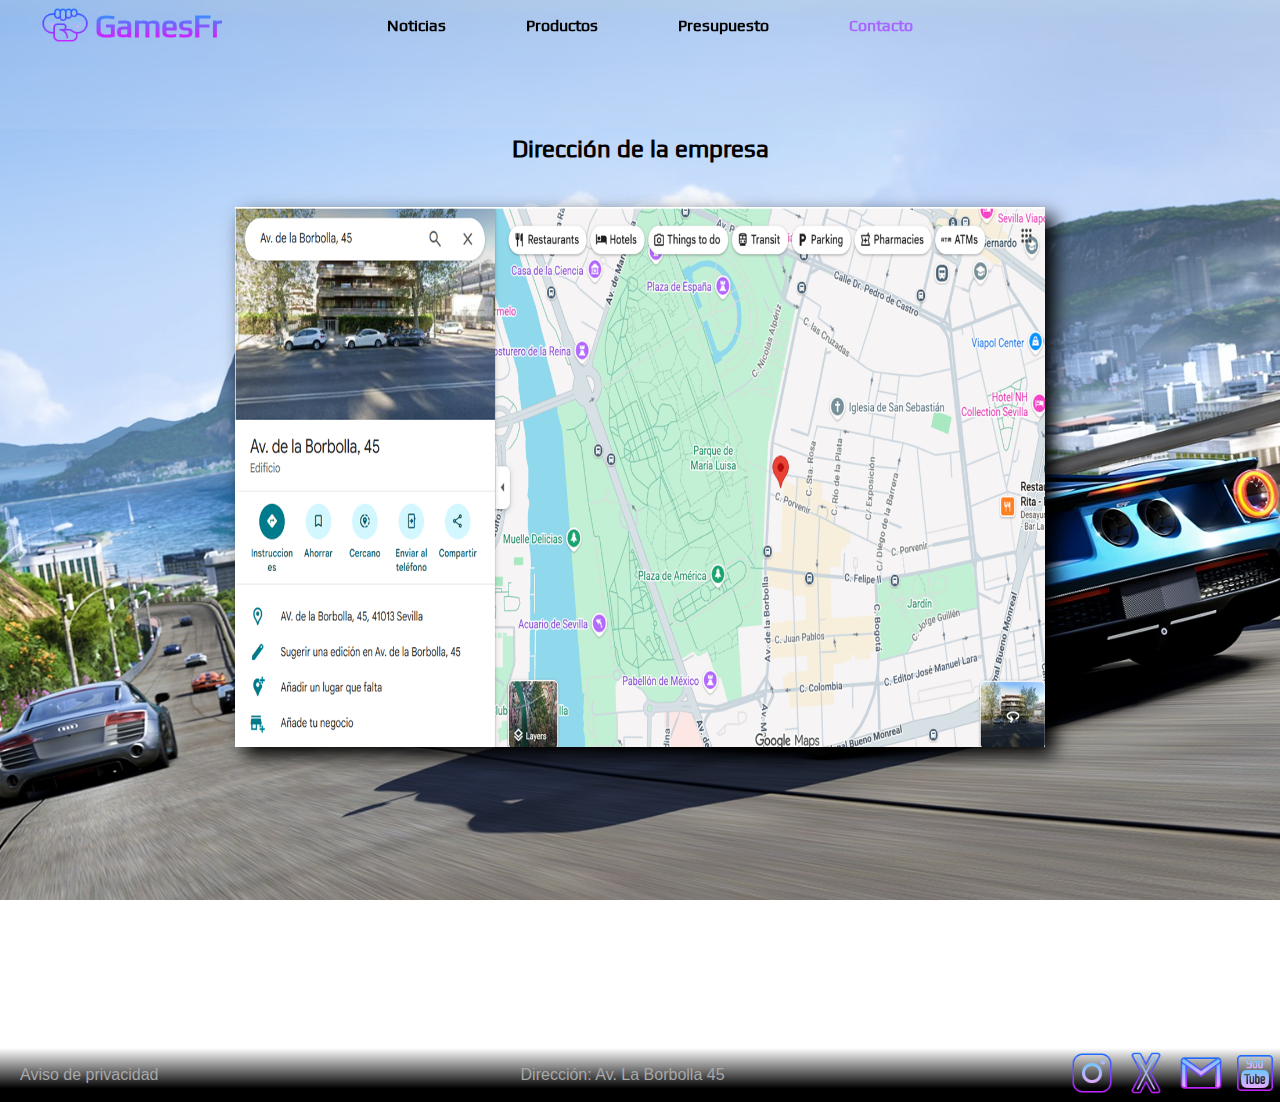
<file: views/contacto.html>
<!DOCTYPE html>
    <!--cambiamos el lenguage a "es" ya que vamos a usar el español-->
<html lang="es">
    <!--Principales meta etiquetas-->
<head>
    <meta charset="UTF-8">
    <meta name="viewport" content="width=device-width, initial-scale=1.0">
    <meta name="description" content="Pagina web sobre videojuegos">
    <meta name="keywords" content="Videojuegos, entretenimiento, PC, playstation, gta6, games, novedades videojuegos, nintendo, xbox, noticias videojuegos">
    <meta name="robots" content="index, follow">
    <title>GamesFr</title>
    <link rel="stylesheet" href="../css/style.css">
</head>
<body>
    <!--cabecera con logo, titulo y barra de navegación-->
    <header>
        <a href="../index.html"><img src="../assets/images/icons8-juego-de-azar-64.png" alt="icono de inicio"  class="img-nav">
        <h1>GamesFr</h1>
        </a>
        <!--logo con check para desglosar el menu cuando se haga la pagia mas pequeña-->
         <input type="checkbox" name="check-menu" id="check-menu" class="check-menu">
        <!--barra de navegación-->
        <nav class="bar-nav">
            <a class="a-nav" href="./noticias.html">Noticias</a>
            <a class="a-nav" href="./productos.html">Productos</a>
            <a class="a-nav" href="./presupuesto.html">Presupuesto</a>
            <a class="a-nav-active" href="#">Contacto</a>
        </nav>
        <!-- imagen de logo para hacer check-->
        <label for="check-menu" class="label-check">
            <img src="../assets/images/icons8-desplegable-64.png" alt="icono menu hamburguesa" width="60px" height="60px">
        </label>
    </header>
    <main>
        <!--imagen de mapa con dirección de la empresa-->
        <section class="contacto">
            <h2>Dirección de la empresa</h2>
            <img src="../assets/images/dirección.png" alt="direccción de la empresa">
        </section>
    </main>
    <!--footer de página con direcciones, enlaces y aviso legal-->
    <footer>
        <p>Aviso de privacidad</p>
            <p> Dirección: Av. La Borbolla 45</p>

            <div class="footer2">
                <a href="https://www.instagram.com/"><img src="../assets/images/instagram.png" alt="enlace a instagram"></a>
                <a href="https://x.com/?lang=es"><img src="../assets/images/twitter.png" alt="enlace twitter"></a>
                <a href="https://workspace.google.com/intl/es/gmail/"> <img src="../assets/images/gmail.png" alt="enlace a gmail"></a>
                <a href="https://www.youtube.com/?app=desktop&hl=es"> <img src="../assets/images/youtube.png" alt="enlace a youtube"></a>
            </div>
    </footer>
</body>
</html>
</file>
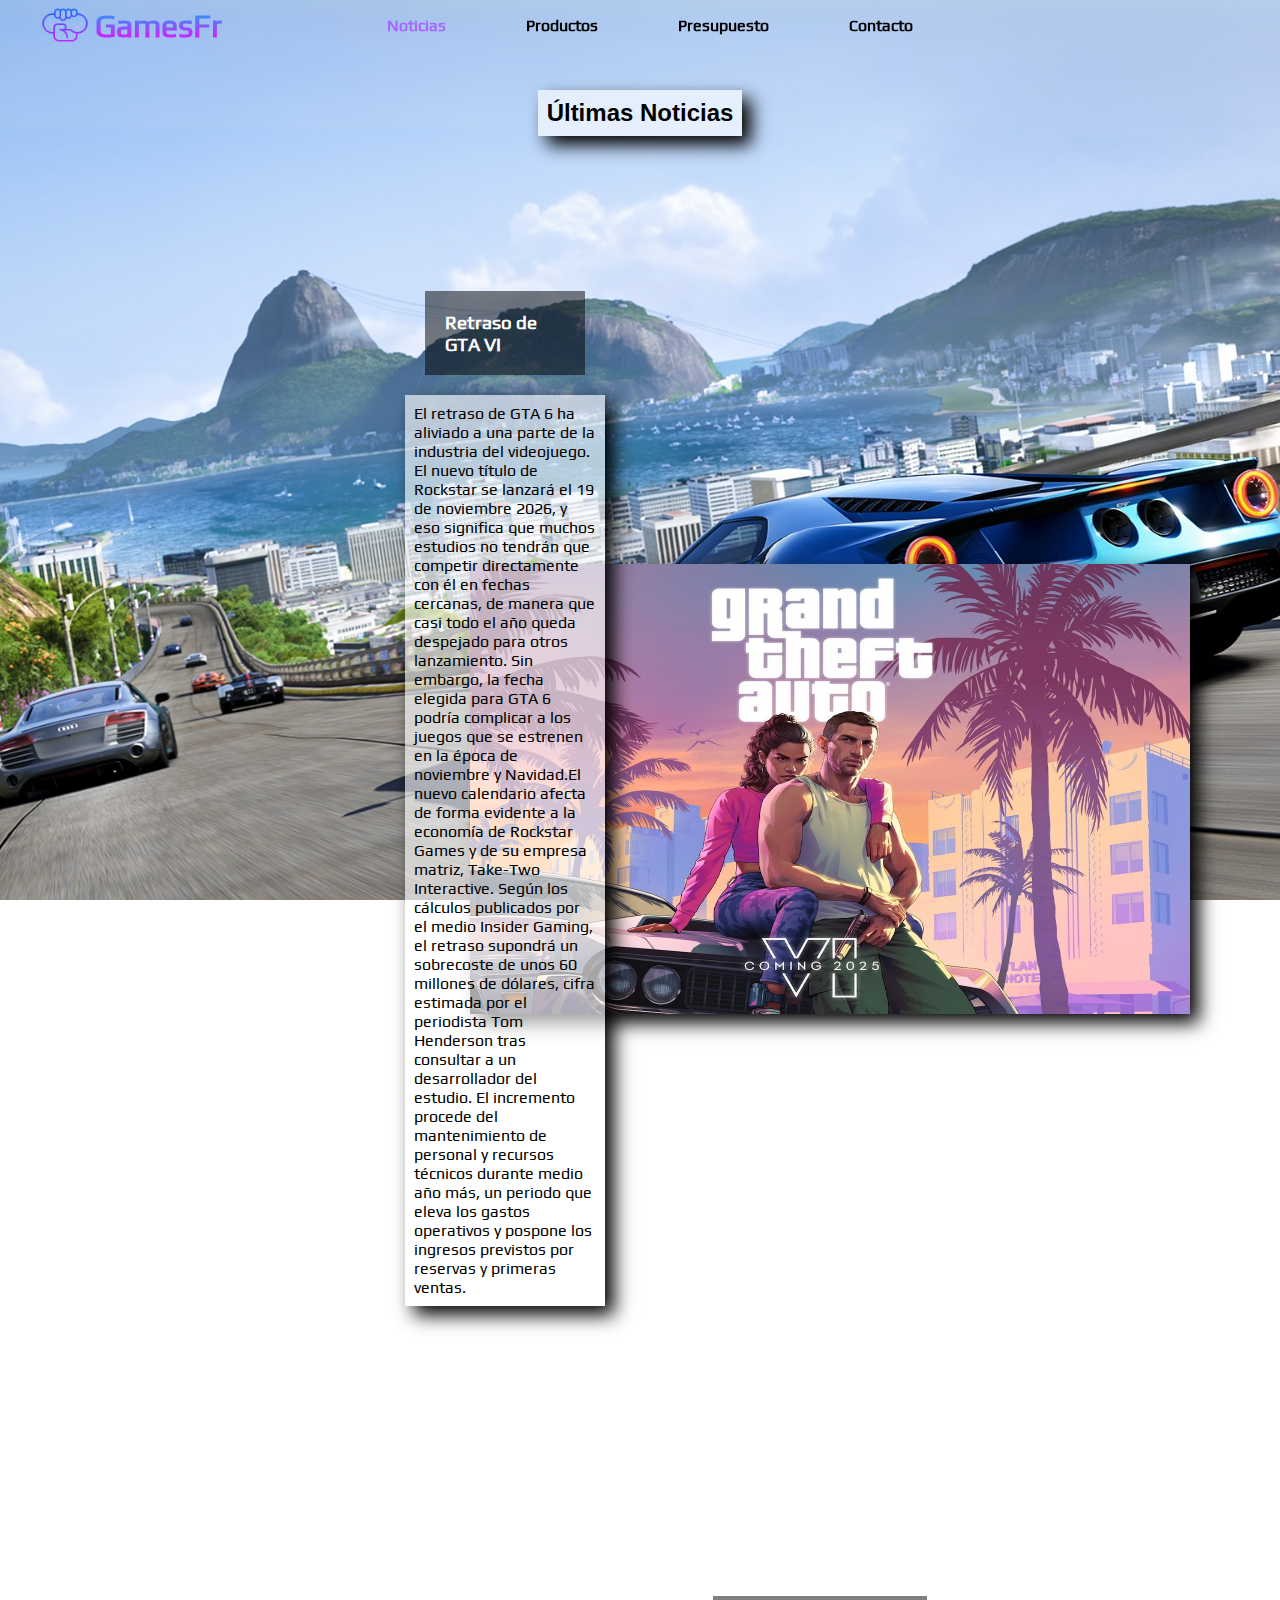
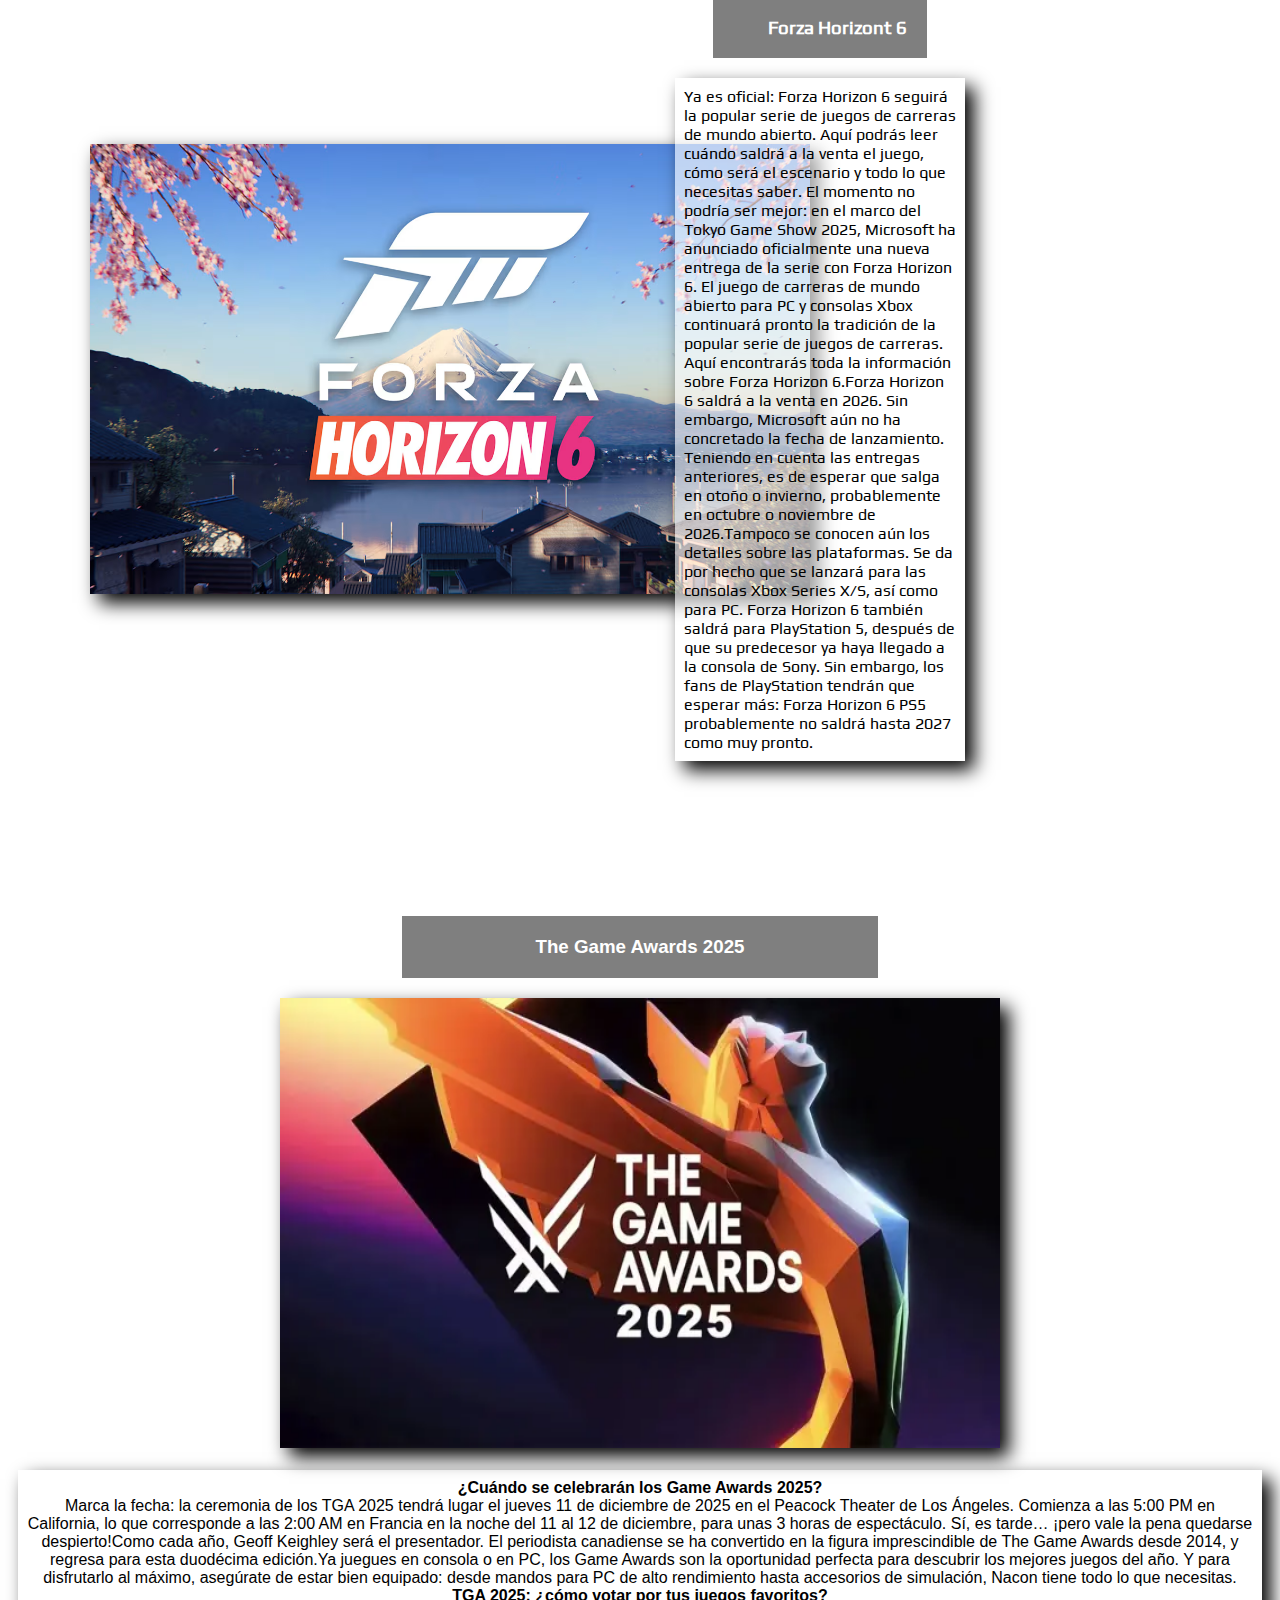
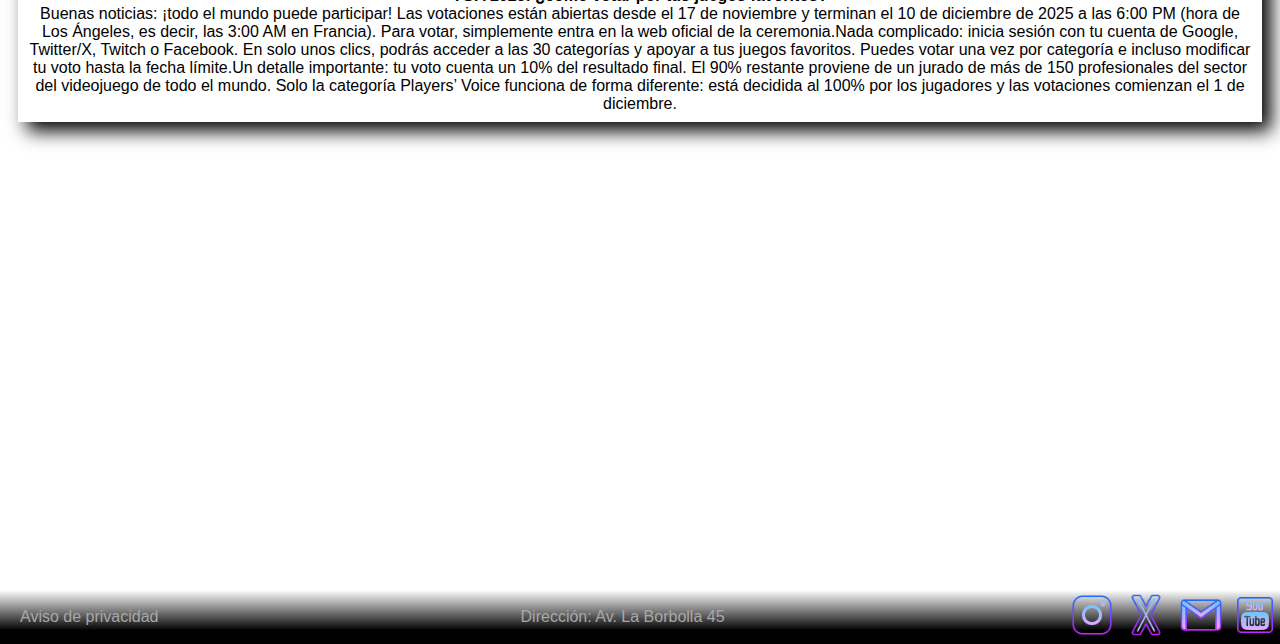
<file: views/noticias.html>
<!DOCTYPE html>
    <!--cambiamos el lenguage a "es" ya que vamos a usar el español-->
<html lang="es">
    <!--Principales meta etiquetas-->
<head>
    <meta charset="UTF-8">
    <meta name="viewport" content="width=device-width, initial-scale=1.0">
    <meta name="description" content="Pagina web sobre videojuegos">
    <meta name="keywords" content="Videojuegos, entretenimiento, PC, playstation, gta6, games, novedades videojuegos, nintendo, xbox, noticias videojuegos">
    <meta name="robots" content="index, follow">
    <title>GamesFr</title>
    <link rel="stylesheet" href="../css/style.css">
</head>
<body>
    <header>
        <a href="../index.html"><img src="../assets/images/icons8-juego-de-azar-64.png" alt="icono de inicio"  class="img-nav">
        <h1>GamesFr</h1>
        </a>
        <input type="checkbox" name="check-menu" id="check-menu" class="check-menu">
        <nav class="bar-nav">
            <a class="a-nav-active" href="#">Noticias</a>
            <a class="a-nav" href="./productos.html">Productos</a>
            <a class="a-nav" href="./presupuesto.html">Presupuesto</a>
            <a class="a-nav" href="./contacto.html">Contacto</a>
        </nav>
        <label for="check-menu" class="label-check">
            <img src="../assets/images/icons8-desplegable-64.png" alt="icono menu hamburguesa">
        </label>
    </header>
    <main>
        <section class="noticias">
            <h2>Últimas Noticias</h2>
            <div class="gta6">
                <div class="text-gta">
                    <div class="titulo-gta">
                        <h3>Retraso de GTA VI</h3>
                    </div>
                    
                    <p>El retraso de GTA 6 ha aliviado a una parte de la industria del videojuego. El nuevo título de Rockstar se lanzará el 19 de noviembre 2026, y eso significa que muchos estudios no tendrán que competir directamente con él en fechas cercanas, de manera que casi todo el año queda despejado para otros lanzamiento. Sin embargo, la fecha elegida para GTA 6 podría complicar a los juegos que se estrenen en la época de noviembre y Navidad.El nuevo calendario afecta de forma evidente a la economía de Rockstar Games y de su empresa matriz, Take-Two Interactive. Según los cálculos publicados por el medio Insider Gaming, el retraso supondrá un sobrecoste de unos 60 millones de dólares, cifra estimada por el periodista Tom Henderson tras consultar a un desarrollador del estudio. El incremento procede del mantenimiento de personal y recursos técnicos durante medio año más, un periodo que eleva los gastos operativos y pospone los ingresos previstos por reservas y primeras ventas. </p>
                </div>

                <img src="../assets/images/gta6.jpg" alt="noticias gta6">
            </div>
            
            <div class="forza">
                <img src="../assets/images/forza6.avif" alt="noticias forza horizont 6">

                <div class="text-forza">
                    <div class="titulo-forza">
                        <h3>Forza Horizont 6</h3>
                    </div>
                    
                    <p>Ya es oficial: Forza Horizon 6 seguirá la popular serie de juegos de carreras de mundo abierto. Aquí podrás leer cuándo saldrá a la venta el juego, cómo será el escenario y todo lo que necesitas saber. El momento no podría ser mejor: en el marco del Tokyo Game Show 2025, Microsoft ha anunciado oficialmente una nueva entrega de la serie con Forza Horizon 6. El juego de carreras de mundo abierto para PC y consolas Xbox continuará pronto la tradición de la popular serie de juegos de carreras. Aquí encontrarás toda la información sobre Forza Horizon 6.Forza Horizon 6 saldrá a la venta en 2026. Sin embargo, Microsoft aún no ha concretado la fecha de lanzamiento. Teniendo en cuenta las entregas anteriores, es de esperar que salga en otoño o invierno, probablemente en octubre o noviembre de 2026.Tampoco se conocen aún los detalles sobre las plataformas. Se da por hecho que se lanzará para las consolas Xbox Series X/S, así como para PC. Forza Horizon 6 también saldrá para PlayStation 5, después de que su predecesor ya haya llegado a la consola de Sony. Sin embargo, los fans de PlayStation tendrán que esperar más: Forza Horizon 6 PS5 probablemente no saldrá hasta 2027 como muy pronto.</p>
                </div>

                
            </div>
            <div class="awards">
                <div class="titulo-award">
                    <h3>The Game Awards 2025</h3>
                </div>
                
                <img src="../assets/images/GameAwards.webp" alt="Imagen sobre game awards">
                <div class="text-awards">
                    <h4>¿Cuándo se celebrarán los Game Awards 2025?</h4>
                    <p>Marca la fecha: la ceremonia de los TGA 2025 tendrá lugar el jueves 11 de diciembre de 2025 en el Peacock Theater de Los Ángeles. Comienza a las 5:00 PM en California, lo que corresponde a las 2:00 AM en Francia en la noche del 11 al 12 de diciembre, para unas 3 horas de espectáculo. Sí, es tarde… ¡pero vale la pena quedarse despierto!Como cada año, Geoff Keighley será el presentador. El periodista canadiense se ha convertido en la figura imprescindible de The Game Awards desde 2014, y regresa para esta duodécima edición.Ya juegues en consola o en PC, los Game Awards son la oportunidad perfecta para descubrir los mejores juegos del año. Y para disfrutarlo al máximo, asegúrate de estar bien equipado: desde mandos para PC de alto rendimiento hasta accesorios de simulación, Nacon tiene todo lo que necesitas.</p>
                    <h4>TGA 2025: ¿cómo votar por tus juegos favoritos?</h4>
                    <p>Buenas noticias: ¡todo el mundo puede participar! Las votaciones están abiertas desde el 17 de noviembre y terminan el 10 de diciembre de 2025 a las 6:00 PM (hora de Los Ángeles, es decir, las 3:00 AM en Francia). Para votar, simplemente entra en la web oficial de la ceremonia.Nada complicado: inicia sesión con tu cuenta de Google, Twitter/X, Twitch o Facebook. En solo unos clics, podrás acceder a las 30 categorías y apoyar a tus juegos favoritos. Puedes votar una vez por categoría e incluso modificar tu voto hasta la fecha límite.Un detalle importante: tu voto cuenta un 10% del resultado final. El 90% restante proviene de un jurado de más de 150 profesionales del sector del videojuego de todo el mundo. Solo la categoría Players’ Voice funciona de forma diferente: está decidida al 100% por los jugadores y las votaciones comienzan el 1 de diciembre.</p>
                </div>
            </div>
        </section>
    </main>
    <footer>
        <p>Aviso de privacidad</p>
        <p> Dirección: Av. La Borbolla 45</p>

        <div class="footer2">
            <a href="https://www.instagram.com/"><img src="../assets/images/instagram.png" alt="enlace a instagram"></a>
            <a href="https://x.com/?lang=es"><img src="../assets/images/twitter.png" alt="enlace twitter"></a>
            <a href="https://workspace.google.com/intl/es/gmail/"> <img src="../assets/images/gmail.png" alt="enlace a gmail"></a>
            <a href="https://www.youtube.com/?app=desktop&hl=es"> <img src="../assets/images/youtube.png" alt="enlace a youtube"></a>
        </div> 
    </footer>
</body>
</html>
</file>
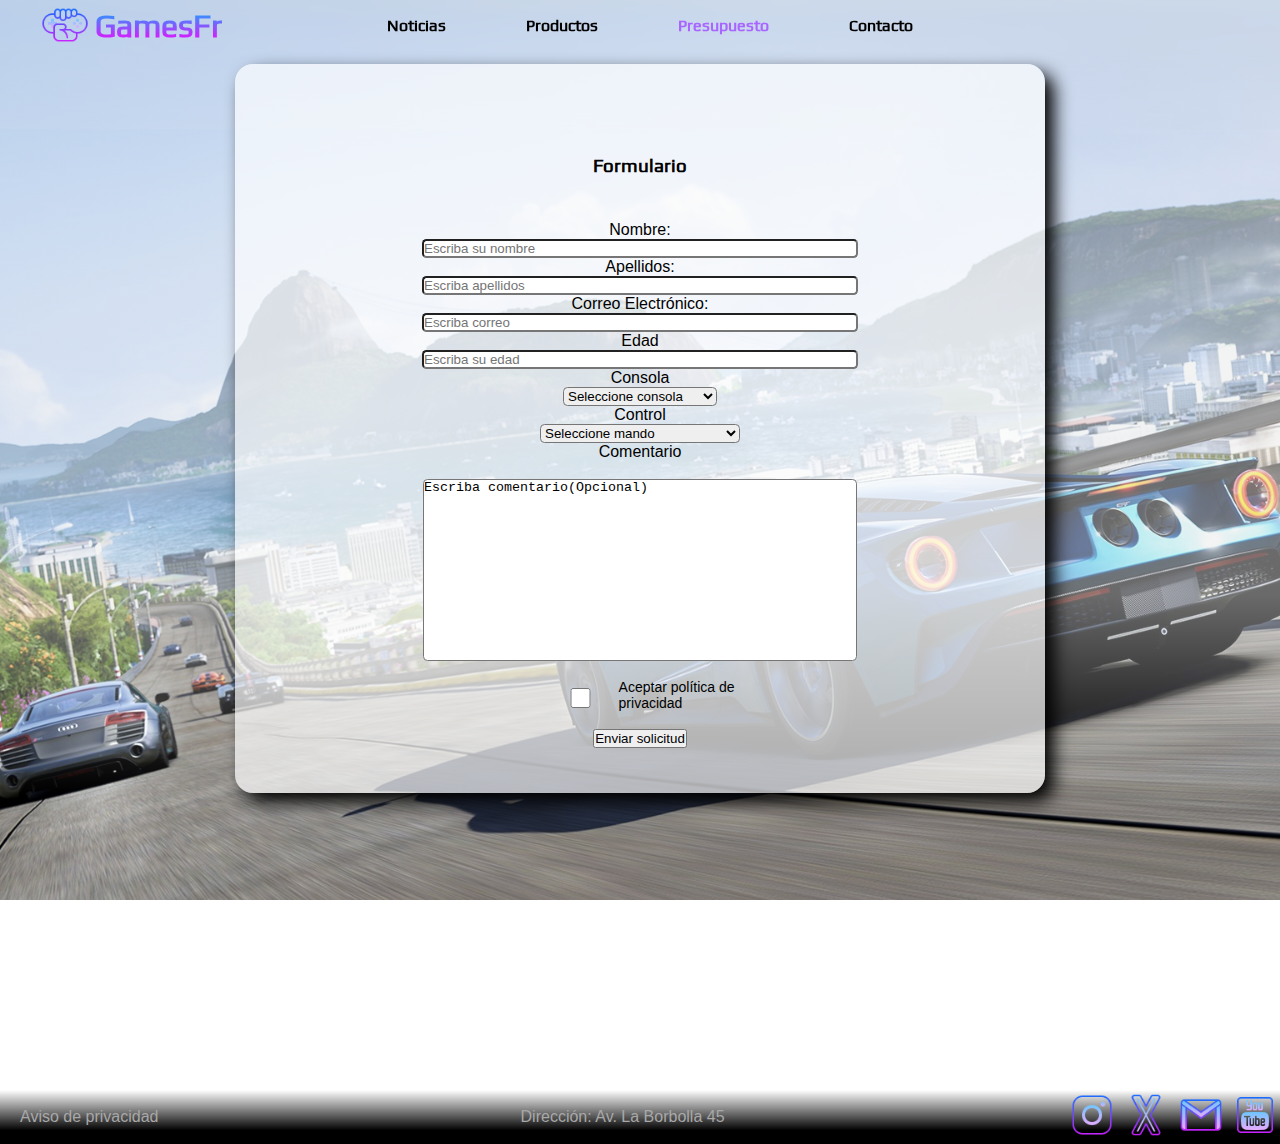
<file: views/presupuesto.html>
<!DOCTYPE html>
    <!--cambiamos el lenguage a "es" ya que vamos a usar el español-->
<html lang="es">
    <!--Principales meta etiquetas-->
<head>
    <meta charset="UTF-8">
    <meta name="viewport" content="width=device-width, initial-scale=1.0">
    <meta name="description" content="Pagina web sobre videojuegos">
    <meta name="keywords" content="Videojuegos, entretenimiento, PC, playstation, gta6, games, novedades videojuegos, nintendo, xbox, noticias videojuegos">
    <meta name="robots" content="index, follow">
    <title>GamesFr</title>
    <link rel="stylesheet" href="../css/style.css">
</head>
<body>
    <!--cabecera con logo, titulo y barra de navegación-->
    <header>
        <a href="../index.html"><img src="../assets/images/icons8-juego-de-azar-64.png" alt="icono de inicio"  class="img-nav">
        <h1>GamesFr</h1>
        </a>
        <!--logo con check para desglosar el menu cuando se haga la pagia mas pequeña-->
          <input type="checkbox" name="check-menu" id="check-menu" class="check-menu">
    <!--barra de navegación-->
        <nav class="bar-nav">
            <a class="a-nav" href="./noticias.html">Noticias</a>
            <a class="a-nav" href="./productos.html">Productos</a>
            <a class="a-nav-active" href="#">Presupuesto</a>
            <a class="a-nav" href="./contacto.html">Contacto</a>
        </nav>
        <!-- imagen de logo para hacer check-->
        <label for="check-menu" class="label-check">
            <img src="../assets/images/icons8-desplegable-64.png" alt="icono menu hamburguesa" width="60px" height="60px">
        </label>
    </header>
    <main>
        <!--sección formulario-->
        <section class="formulario">
            <form class="form-presupuesto" id="formulario" action="/enviar" method="POST" autocomplete="on" enctype="multipart/form-data">
                <h3>Formulario</h3>
                <!--label para nombre-->
                <label for="nombre">Nombre:</label>
                <input type="text" id="nombre" name="nombre" placeholder="Escriba su nombre">
                <!--label para apellido-->
                <label for="apellido">Apellidos:</label>
                <input type="text" id="apellidos" name="apellidos" placeholder="Escriba apellidos">
                <!--label para email-->
                <label for="email">Correo Electrónico:</label>
                <input type="email" id="email" name="email" placeholder="Escriba correo">
                <!--label para edad-->
                <label for="Edad">Edad</label>
                <input type="number" id="edad" name="edad" placeholder="Escriba su edad">
                <!--label con pestañas para elegir consola-->
                <label for="consola">Consola</label>
                <select id="consola" name="consola">
                    <!--grupo para consolas ps5-->
                    <optgroup label="Playstation">
                        <option value="disabled selected">Seleccione consola</option>
                        <option value="ps5 digital">Playstation 5 Digital</option>
                        <option value="ps5 slim">Playstation 5 Slim</option>
                        <option value="ps5 pro">Playstation 5 Pro</option>
                    </optgroup>
                    <optgroup label="Xbox">
                        <option value="xbox digital">Xbox Digital</option>
                        <option value="xbox serie-x">Xbox Serie X</option>
                        <option value="xbox-portable">Rog Xbox Ally</option>
                    </optgroup>
                </select>
                <!--label con pestañas para elegir mando-->
                <label for="control">Control</label>
                <select id="control" name="control">
                    <!--grupo para mandos ps5-->
                    <optgroup label="Playstation">
                        <option value="disabled selected">Seleccione mando</option>
                        <option value="dualsense blanco/negro">Dualsense Blanco/Negro</option>
                        <option value="dualsense gris/negro"> Dualsense Gris/Negro</option>
                        <option value="dualsense verde"> Dualsense Verde</option>
                        <option value="dualsense 30 aniversario">Dualsense 30th Aniversario</option>
                    </optgroup>
                    <!--grupo para mandos xbos-->
                    <optgroup label="Xbox">
                        <option value="control negro">Control Negro</option>
                        <option value="control blanco">Control Blanco</option>
                        <option value="control verde">Control Verde</option>
                        <option value="control azul">Control Azul</option>
                    </optgroup>
                    </select>
                    <!--área para escribir comentario-->
                    <label for="comentario">Comentario</label><br>
                    <textarea name="comentario" id="comentario" cols="=35" rows="10">Escriba comentario(Opcional)</textarea>
                    <!--check de confirmación para poder enviar datos-->
                    <div class="privacidad">
                        <input class="checkbox" type="checkbox" id="privacidad" required>
                        <label class="text-check" for="privacidad" class="privacidad-label">Aceptar política de privacidad</label>
                    </div>
                    <!--boton enviar, solo se podrá usar si se marca el checked-->
                    <button type="submit">Enviar solicitud</button>
            </form>
        </section>
    </main>
    <!--footer de página con direcciones, enlaces y aviso legal-->
    <footer>
        <p>Aviso de privacidad</p>
        <p> Dirección: Av. La Borbolla 45</p>

        <div class="footer2">
            <a href="https://www.instagram.com/"><img src="../assets/images/instagram.png" alt="enlace a instagram"></a>
            <a href="https://x.com/?lang=es"><img src="../assets/images/twitter.png" alt="enlace twitter"></a>
            <a href="https://workspace.google.com/intl/es/gmail/"> <img src="../assets/images/gmail.png" alt="enlace a gmail"></a>
            <a href="https://www.youtube.com/?app=desktop&hl=es"> <img src="../assets/images/youtube.png" alt="enlace a youtube"></a>
        </div>
    </footer>
</body>
</html>
</file>
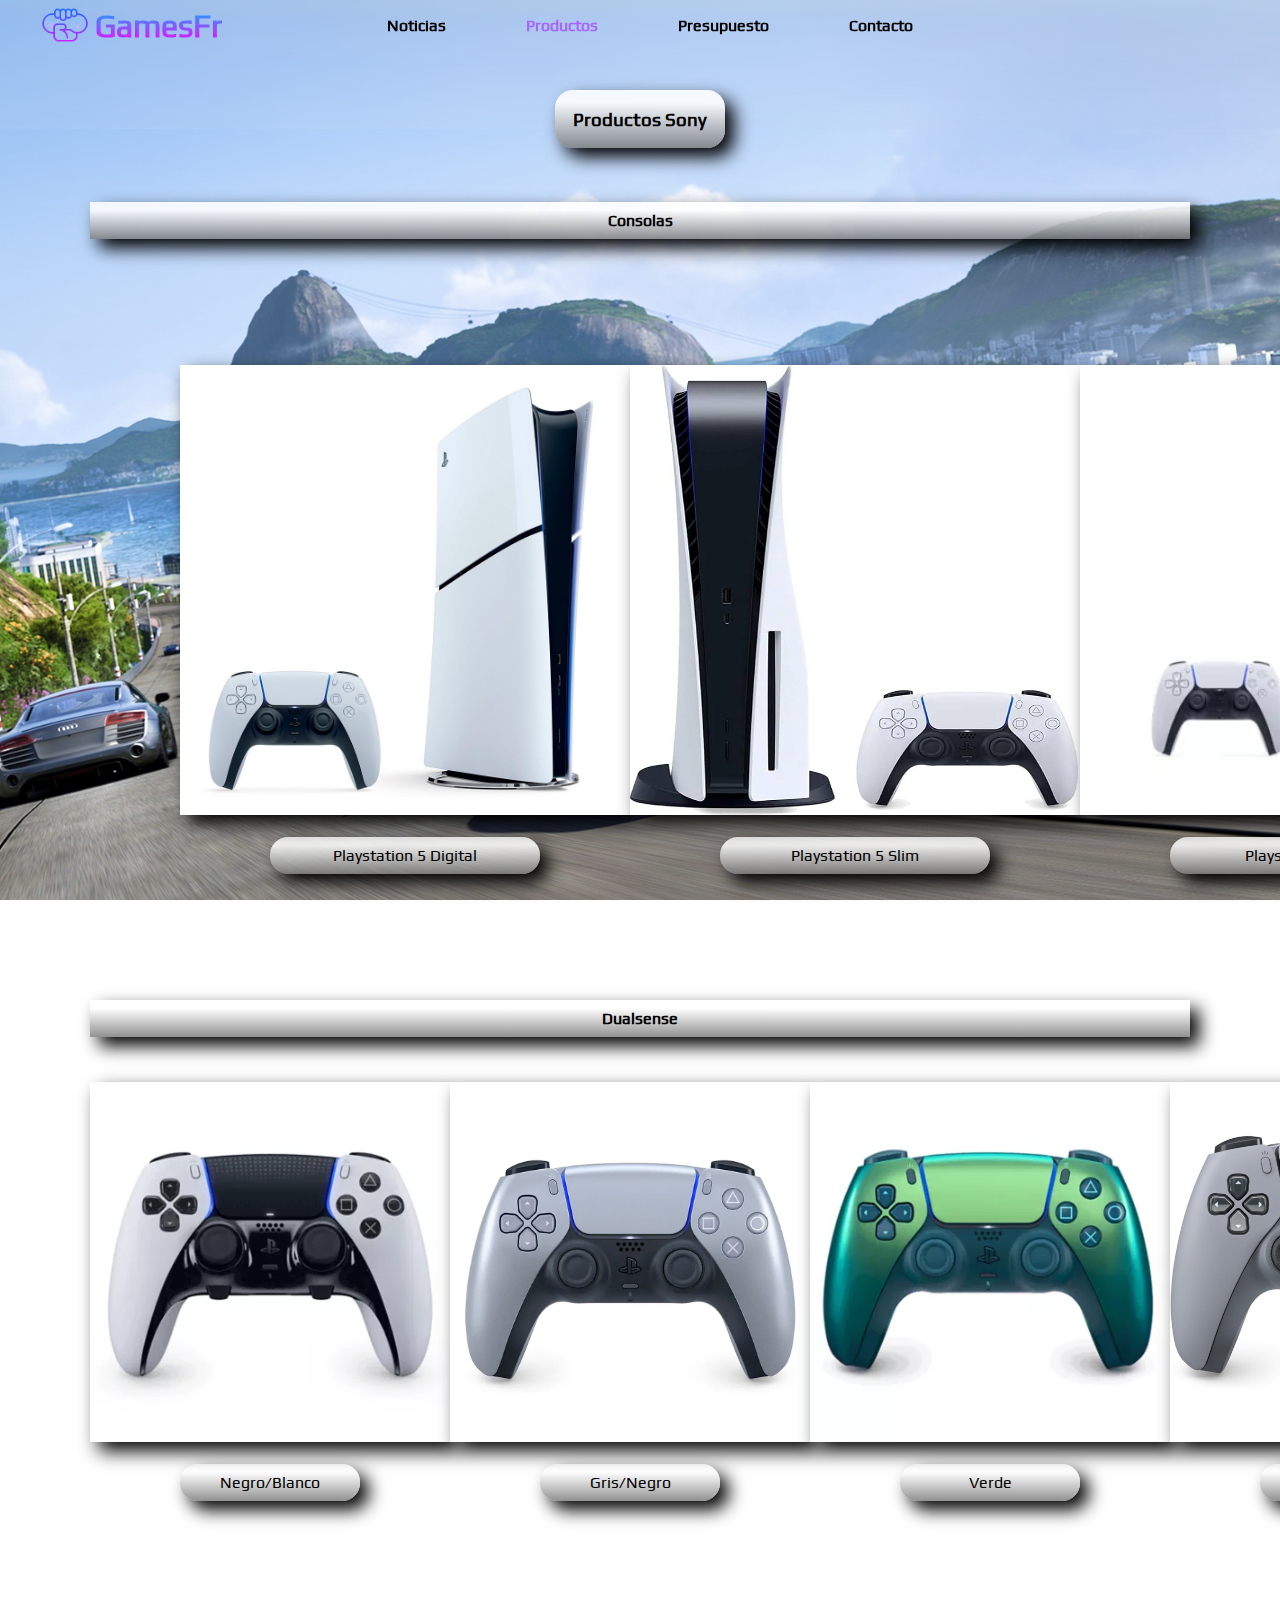
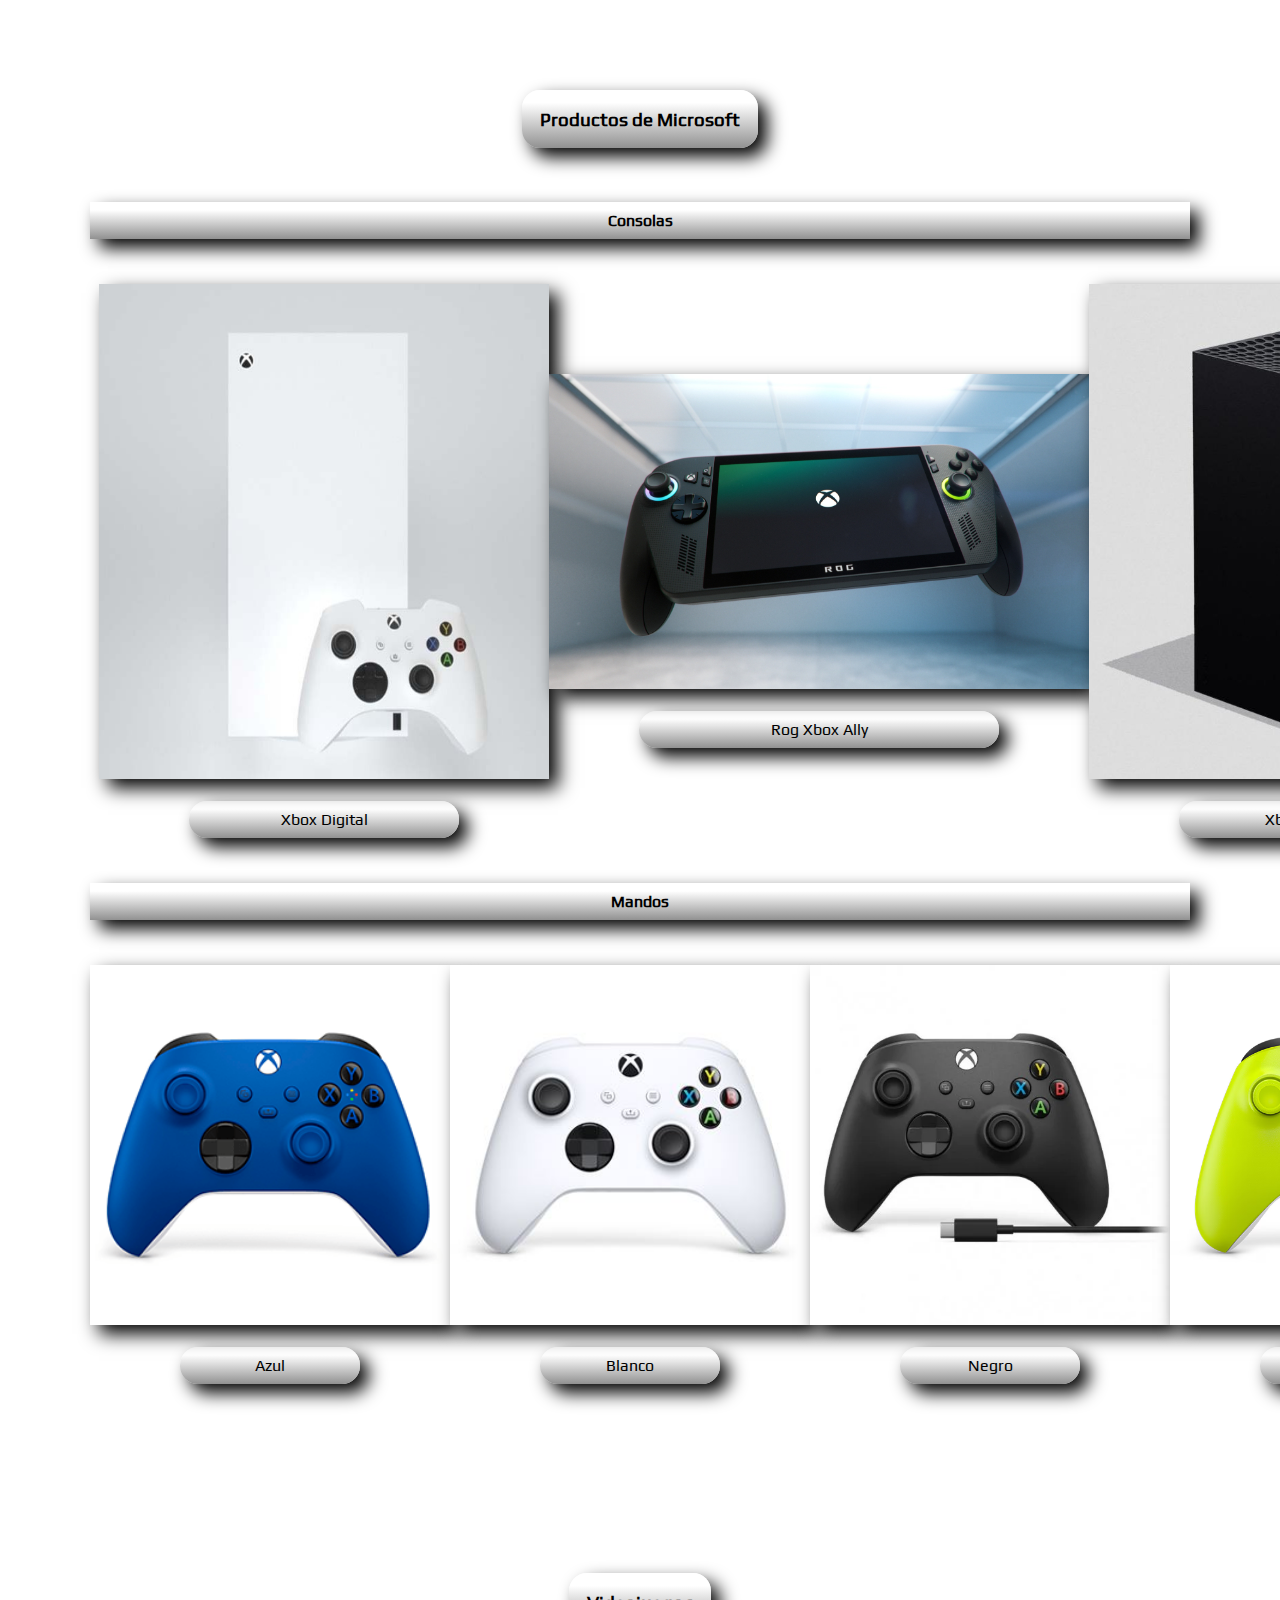
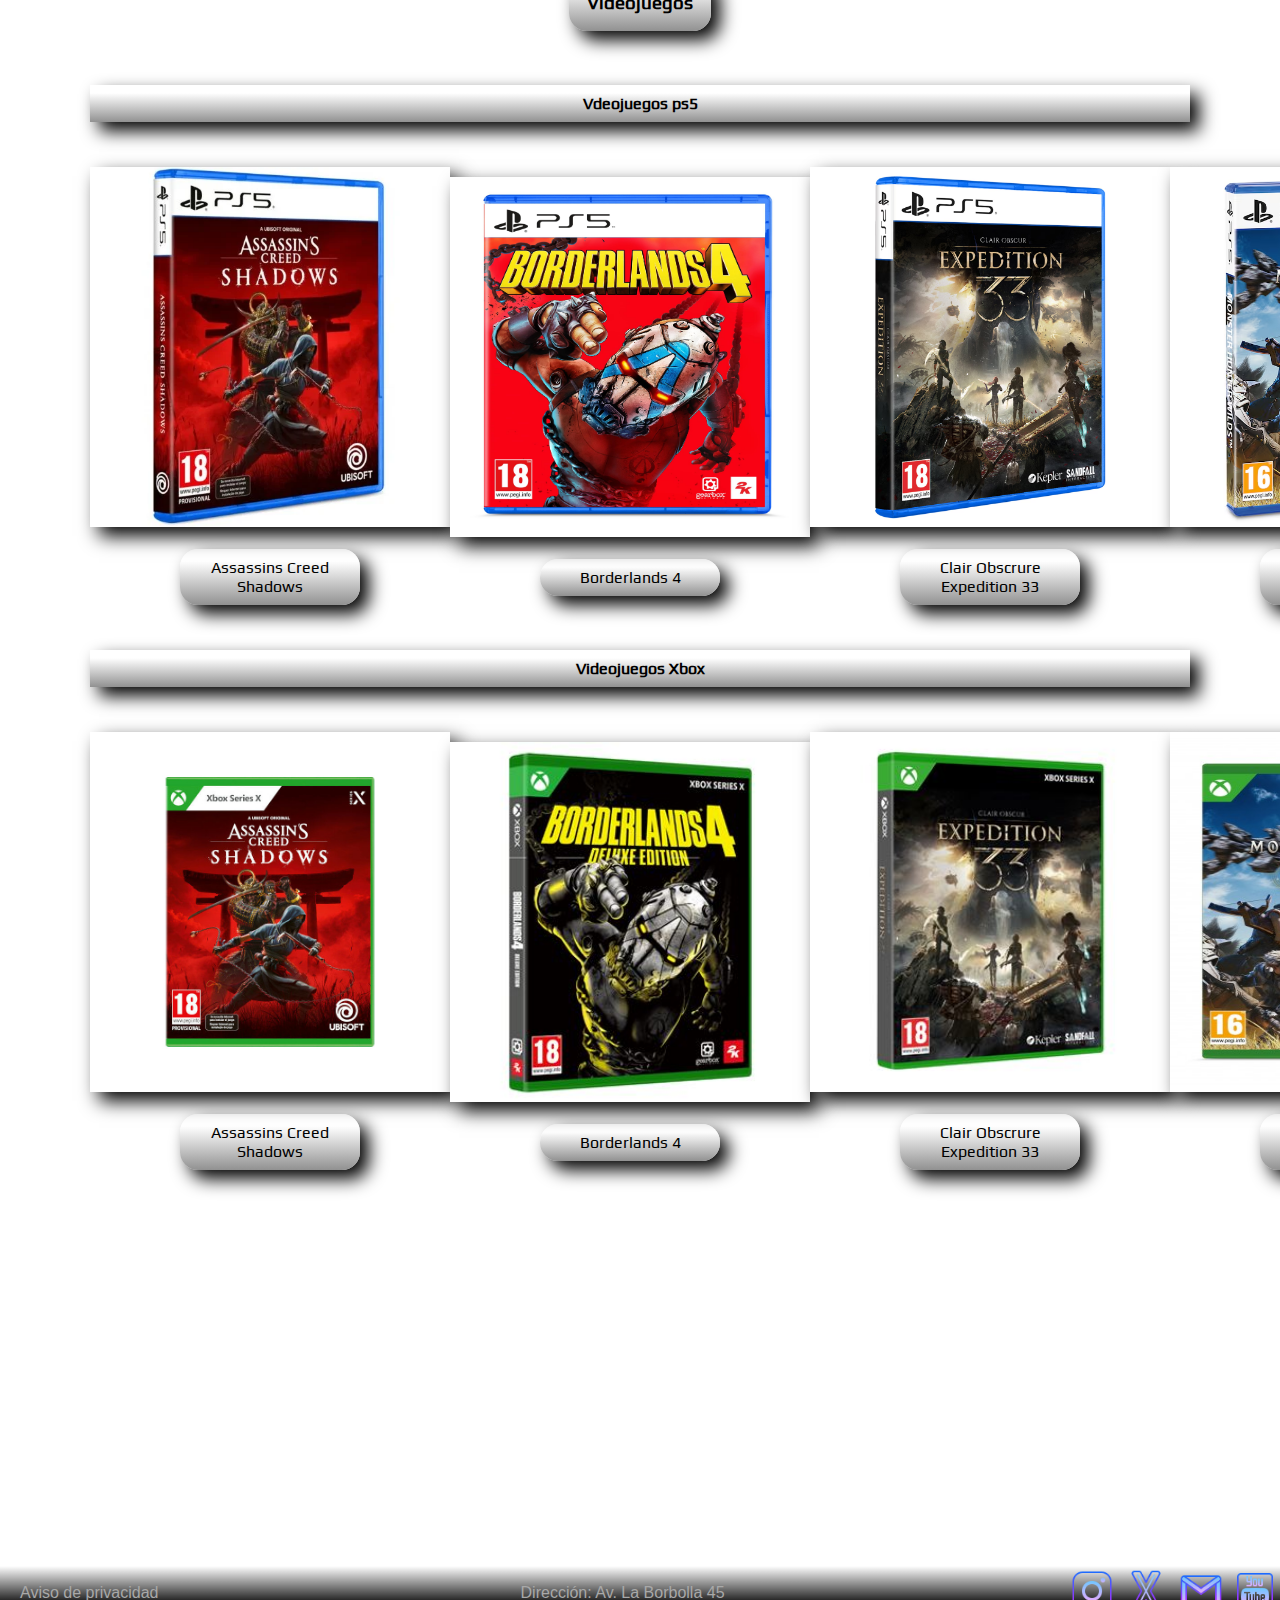
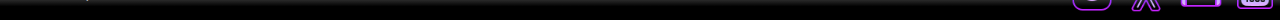
<file: views/productos.html>
<!DOCTYPE html>
<!--cambiamos el lenguage a "es" para el español-->
<html lang="en">
<!--Principales meta etiquetas-->
<head>
    <meta charset="UTF-8">
    <meta name="viewport" content="width=device-width, initial-scale=1.0">
    <meta name="description" content="Pagina web sobre videojuegos">
    <meta name="keywords"
        content="Videojuegos, entretenimiento, PC, playstation, gta6, games, novedades videojuegos, nintendo, xbox, noticias videojuegos">
    <meta name="robots" content="index, follow">
    <title>GamesFr</title>
    <link rel="stylesheet" href="../css/style.css">
</head>

<body>
    <!--cabecera con logo, titulo y barra de navegación-->
    <header>
        <a href="../index.html"><img src="../assets/images/icons8-juego-de-azar-64.png" alt="icono de inicio"
                class="img-nav">
            <h1>GamesFr</h1>
        </a>
        <!--logo con check para desglosar el menu cuando se haga la pagia mas pequeña-->
        <input type="checkbox" name="check-menu" id="check-menu" class="check-menu">
        <!--barra de navegación-->
        <nav class="bar-nav">
            <a class="a-nav" href="./noticias.html">Noticias</a>
            <a class="a-nav-active" href="#">Productos</a>
            <a class="a-nav" href="./presupuesto.html">Presupuesto</a>
            <a class="a-nav" href="./contacto.html">Contacto</a>
        </nav>
        <!-- imagen de logo para hacer check-->
        <label for="check-menu" class="label-check">
            <img src="../assets/images/icons8-desplegable-64.png" alt="icono menu hamburguesa">
        </label>
    </header>
    <main>
        <!--dividimos página en diferentes secciones-->
        <!--seccion general de productos-->
            <!-- productos de Sony-->
            <section class="productos">
                <h3>Productos Sony</h3>
                <div>
                    <!--consolas deSsony-->
                    <div>
                        <h4>Consolas</h4>
                    </div>
                    <div class="playstation">
                        <div>
                            <img src="../assets/images/ps5Digital.jpg" alt="playstation 5 digital">
                            <p>Playstation 5 Digital</p>
                        </div>
                        <div>
                            <img src="../assets/images/ps5Slim.jpg" alt="playstation 5 slim">
                            <p>Playstation 5 Slim</p>
                        </div>
                        <div>
                            <img src="../assets/images/ps5Pro.webp" alt="playstation 5 pro">
                            <p>Playstation 5 Pro</p>
                        </div>
                    </div>
                    <!--mandos de Sony-->
                    <div>
                        <h4>Dualsense</h4>
                    </div>

                    <div class="mandos">
                        <div>
                            <img src="../assets/images/dualsense1.webp" alt="dualsense negro y blanco">
                            <p>Negro/Blanco</p>
                        </div>
                        <div>
                            <img src="../assets/images/dalsense2.jpg" alt="dualsense gris y negro">
                            <p>Gris/Negro</p>
                        </div>
                        <div>
                            <img src="../assets/images/dualsense3.webp" alt="dualsense verde">
                            <p>Verde</p>
                        </div>
                        <div>
                            <img src="../assets/images/dualsense4.jpg" alt="dualsense 30 aniversaio">
                            <p>30th Aniversario</p>
                        </div>
                    </div>
                </div>
            </section>
            <!--productos de Microsoft-->
            <section class="productos">
                <h3>Productos de Microsoft</h3>
                <div>
                    <!--consolas de Microsoft-->
                    <div>
                        <h4>Consolas</h4>
                    </div>

                    <div class="xbox">
                        <div>
                            <img src="../assets/images/xboxDigital.jpg" alt="xbox digital" class="serie-x">
                            <p>Xbox Digital</p>
                        </div>
                        <div>
                            <img src="../assets/images/rogXbox.jpg" alt="xbox portable" class="xbox-portable">
                            <p>Rog Xbox Ally</p>
                        </div>
                        <div>
                            <img src="../assets/images/xbox.jpg" alt="xbox series x" class="serie-x">
                            <p>Xbox Series X</p>
                        </div>
                    </div>
                    <!--Mandos de Microsoft-->
                    <div>
                        <h4>Mandos</h4>
                    </div>
                    <div class="mandos">
                        <div>
                            <img src="../assets/images/mandoAzul.png" alt="mando xbox azul">
                            <p>Azul</p>
                        </div>
                        <div>
                            <img src="../assets/images/mandoBlanco.jpg" alt="mando xbox blanco">
                            <p>Blanco</p>
                        </div>
                        <div>
                            <img src="../assets/images/mandoNegro.webp" alt="mando xbox negro">
                            <p>Negro</p>
                        </div>
                        <div>
                            <img src="../assets/images/mandoVerde.avif" alt="mando xbox verde">
                            <p>Verde</p>
                        </div>
                    </div>
                </div>
            </section>
            <!--sección de videojuegos-->
            <section class="productos">
                <h3 id="juegos">Videojuegos</h3>
                <!--videojuegos para ps5-->
                <div>
                    <h4>Vdeojuegos ps5</h4>
                </div>
                <div class="juegos">
                    <div>
                        <img src="../assets/images/asasinsCreedPs5.webp" alt="Assassins Creed ps5">
                        <p>Assassins Creed Shadows</p>
                    </div>
                    <div>
                        <img src="../assets/images/borderlandsPs5.jpg" alt="Bordelands ps5">
                        <p>Borderlands 4</p>
                    </div>
                    <div>
                        <img src="../assets/images/expeditionPs5.avif" alt="Clair Obscrure Expedition 33 ps5">
                        <p>Clair Obscrure Expedition 33</p>

                    </div>
                    <div>
                        <img src="../assets/images/monsterHunter.avif" alt="Monster Huter Wilds ps5">
                        <p>Monster Hunters Wilds</p>
                    </div>
                </div>
                <!--videojuegos para xbox-->
                <div>
                    <h4>Videojuegos Xbox</h4>
                </div>
                <div class="juegos">
                    <div>
                        <img src="../assets/images/asasinsCreedXbox.jpg" alt="Assassins Creed xbox">
                        <p>Assassins Creed Shadows</p>
                    </div>
                    <div>
                        <img src="../assets/images/BordelandsXbox.jpg" alt="Bordelands xbox">
                        <p>Borderlands 4</p>
                    </div>
                    <div>
                        <img src="../assets/images/expedition.jpg" alt="Clair Obscrure Expedition 33 xbox">
                        <p>Clair Obscrure Expedition 33</p>
                    </div>
                    <div>
                        <img src="../assets/images/monsterHunterXbox.jpg" alt="Monster Huter Wilds xbox">
                        <p>Monster Hunters Wilds</p>
                    </div>
                </div>
            </section>
    </main>
    <!--footer de página con direcciones, enlaces y aviso legal-->
    <footer>
        <p>Aviso de privacidad</p>
        <p> Dirección: Av. La Borbolla 45</p>

        <div class="footer2">
            <a href="https://www.instagram.com/"><img src="../assets/images/instagram.png" alt="enlace a instagram"></a>
            <a href="https://x.com/?lang=es"><img src="../assets/images/twitter.png" alt="enlace twitter"></a>
            <a href="https://workspace.google.com/intl/es/gmail/"> <img src="../assets/images/gmail.png" alt="enlace a gmail"></a>
            <a href="https://www.youtube.com/?app=desktop&hl=es"> <img src="../assets/images/youtube.png" alt="enlace a youtube"></a>
        </div>
    </footer>
</body>
</html>
</file>
<file: css/style.css>
*{
    margin: 0;
    padding: 0;

}

body{
    background: url('../assets/images/forza\ 2.jpg')center/cover no-repeat fixed;
}

/*******HEADER******/

header{
    display: flex;
    flex-direction: row;
    align-items: center;
    padding: 0 10px;
    font-family: "MiFuente";
    width: 100%;
    position: fixed;
    -webkit-backdrop-filter: blur(5px);
    backdrop-filter: blur(5px); 
    z-index: 100;
}

header a{
    display: flex;
    align-items: center;
    padding: 0 10px;
    text-decoration: none;
    animation: presentacion 1s;
    
}

header h1{
    margin-left: 5px;
    background: linear-gradient( rgb(0, 183, 255), rgb(255, 0, 255))  ;
    background-clip: text;
    color: transparent;
    text-decoration: none;
}


.img-nav{
    width: 50px;
    height: 50px;
    margin-left: 20px;
}

.bar-nav{
    position: absolute;
    left: 50%;
    transform: translateX(-50%);
    display: flex;
    gap: 20px;
    animation: presentacion 2s;
    flex-wrap: nowrap;
}

.check-menu{
    display: none;
}

.label-check{
    display: none;
}

.bar-nav a{
    text-decoration: none;
    color: black;
    font-weight: bold;
    padding: 30px;
}

.bar-nav a:hover{
    color: rgb(168, 101, 255);
    transition: 0.5s;
}

.bar-nav .a-nav-active{
    color:  rgb(168, 101, 255) ;
}

/****MAIN****/

main{
    font-family:'Segoe UI', Tahoma, Geneva, Verdana, sans-serif;

}

/*****INICIO SECTIONS DE INDEX*****/

/****SECTIONS****/

.contenedor-inicio{
    text-align: center;
    background: linear-gradient( rgba(231, 231, 231, 0.458)75%,  rgba(231, 231, 231, 0));
    height: 50vh;
    padding-top: 20%;
    animation: presentacion 1s;
    font-size: 40px;
}

.contenedor-inicio h2{
    font-family: "MiFuente";

}

/*INDEX NOTICIA*/
.noticias{
    display: grid;
    grid-template-columns: repeat(1, 1fr);
    place-items: center;
    padding: 10vh 0;
    margin-bottom: 40vh;
}

.noticias img{
    width: 90vh;
    height: 30vh;
}

.cont-noticias{
    background-color: rgba(255, 255, 255, 0.747);
    padding: 40px;
    box-shadow:  -4px 10px 10px;
}

.noticias img:hover{
    transform: translateY(-10px);
}
/*INDEX CONSOLAS*/

.consolas{
    padding: 20px;
    display: grid;
    grid-template-columns: repeat(2 , 1fr);
    place-items: center;
    padding-bottom: 20vh;
    

}

.cont-consola{
    text-align: center;
}

.cont-consola:hover{
    transform: translateY(-10px);
}


.cont-consola h2{
    background: linear-gradient(rgba(255, 255, 255, 0.856)22%, rgba(119, 119, 119, 0.808));
    gap: 20px;
    margin-inline: 40vh;
    font-family: "MiFuente";
}


.consolas img{
    width: 100vh;
    height: 50vh;
    box-shadow: 1vh 1vh 2vh black; 
}

/*****FIN SECTIONS DE INDEX*****/

/*****INICIO NOTICIAS*****/



.noticias img{
    width: 80vh;
    height: 50vh;
    box-shadow: 1vh 1vh 2vh black;
}

.noticias h2{
    padding: 1vh;
    background-color: rgba(255, 255, 255, 0.623);
    box-shadow: 1vh 1vh 2vh black;
    text-align: center;
}

.gta6{
    display: grid;
    grid-template-columns: repeat(2, 1fr);
    padding: 10vh;
    font-family: "MiFuente";
    place-items: center;
}

.gta6 p{
    padding: 1vh;
    background-color: rgba(255, 255, 255, 0.623);
    box-shadow: 1vh 1vh 2vh black;
}

.text-gta{
    z-index: 12;
    padding: 5vh;
    margin-left: 30vh;
    margin-right: -20vh;
}

.titulo-gta{
    background: rgba(0, 0, 0, 0.5); 
    padding: 20px;                 
    width: 60%;                    
    margin: 20px auto;             
    color: white;
}

.forza{
    display: grid;
    grid-template-columns: repeat(2, 1fr);
    padding: 10vh;
    font-family: "MiFuente";
    place-items: center;
}

.forza p{
    padding: 1vh;
    background-color: rgba(255, 255, 255, 0.623);
    box-shadow: 1vh 1vh 2vh black;
}

.text-forza{
    z-index: 12;
    padding: 5vh;
    margin-left: -20vh;
    margin-right: 20vh;
}

.titulo-forza{
    background: rgba(0, 0, 0, 0.5); 
    padding: 20px;                 
    width: 60%;                    
    margin: 20px auto;             
    color: white; 
    text-align: center;           
}

.text-forza h3{
    text-align: right;
}

.awards{
    text-align: center;
}

.text-awards{
    margin: 2vh;
    padding: 1vh;
    background-color: rgba(255, 255, 255, 0.623);
    box-shadow: 1vh 1vh 2vh black;
}

.titulo-award{
    background: rgba(0, 0, 0, 0.5); 
    padding: 20px;                 
    width: 34%;                    
    margin: 20px auto;             
    color: white; 
    text-align: center;
}

/*****FIN NOTICIAS*****/


/*****INICIO PRUDUCTOS*****/

.productos{
    text-align: center;
    padding: 10vh;
    font-family: "MiFuente";
}

.productos h3{
    padding: 2vh;
    background: linear-gradient(rgba(255, 255, 255, 0.856)22%, rgba(119, 119, 119, 0.808));
    margin-bottom: 6vh;
    max-width: max-content;
    margin-inline: auto;
    box-shadow: 1vh 1vh 2vh black;
    border-radius: 2vh;
}

.productos h4{
    box-shadow: 1vh 1vh 2vh black;
    padding: 1vh;
    margin-top: 4vh;
    margin-bottom: 4vh;
    background: linear-gradient(rgba(255, 255, 255, 0.856)22%, rgba(119, 119, 119, 0.808));
}

.playstation{
    display: grid;
    grid-template-columns: repeat(3, 1fr);
    place-items: center;
    padding: 1vh;
    padding: 10vh;
}
.playstation img{
    width: 50vh;
    height: 50vh;
    box-shadow: 1vh 1vh 2vh black;
}

.playstation p{
    background: linear-gradient(rgba(255, 255, 255, 0.856)22%, rgba(119, 119, 119, 0.808));
    margin-inline: 10vh;
    padding: 1vh;
    border-radius: 2vh;
    margin-top: 2vh;
    box-shadow: 1vh 1vh 2vh black;
}

.mandos{
    display: grid;
    grid-template-columns: repeat(4, 1fr);
    place-items: center;
    padding: 1vh 0;
    
}

.mandos p{
    background: linear-gradient(rgba(255, 255, 255, 0.856)22%, rgba(119, 119, 119, 0.808));
    margin-inline: 10vh;
    padding: 1vh;
    border-radius: 2vh;
    margin-top: 2vh;
    box-shadow: 1vh 1vh 2vh black;
    
}

.color-mandos{
    display: grid;
    grid-template-columns: repeat(4, 1fr);
    place-items: center;
    
    border-radius: 2vh;
    padding: 1vh 0;
}

.color-mandos p{
    background: linear-gradient(rgba(255, 255, 255, 0.596)22%, rgb(119, 119, 119));
    margin-inline: 10vh;
    border: 2px solid black;
    padding: 1vh;
    border-radius: 2vh;
}

.mandos img{
    width: 40vh;
    height: 40vh;
    box-shadow: 1vh 1vh 2vh black;
}

.xbox{
    display: grid;
    grid-template-columns: repeat(3, 1fr);
    place-items: center;
    padding: 1vh;
}

.xbox p{
    background: linear-gradient(rgba(255, 255, 255, 0.856)22%, rgba(119, 119, 119, 0.808));
    margin-inline: 10vh;
    padding: 1vh;
    border-radius: 2vh;
    margin-top: 2vh;
    box-shadow: 1vh 1vh 2vh black;
}
.serie-x{
    width: 50vh;
    height: 55vh;
    box-shadow: 1vh 1vh 2vh black;
}

.xbox-portable{
    width: 60vh;
    height: 35vh;
    box-shadow: 1vh 1vh 2vh black;
}

.juegos{
    display: grid;
    grid-template-columns: repeat(4, 1fr);
    place-items: center;
    padding: 1vh 0;
}

.juegos img{
    width: 40vh;
    height: 40vh;
    box-shadow: 1vh 1vh 2vh black;
}

.juegos p{
    background: linear-gradient(rgba(255, 255, 255, 0.856)22%, rgba(119, 119, 119, 0.808));
    margin-inline: 10vh;
    padding: 1vh;
    border-radius: 2vh;
    margin-top: 2vh;
    box-shadow: 1vh 1vh 2vh black;
}
/*****FIN PRUDUCTOS*****/

/*INICIO PRESUPUESTO*/
.formulario{
    background: linear-gradient( rgba(231, 231, 231, 0.458)75%,  rgba(231, 231, 231, 0));
    padding-top: 5%;
}

.formulario h3{
    font-family: "MiFuente" ;
    padding: 5vh;
}

.form-presupuesto{
    padding: 5vh;
    display: flex;
    flex-direction: column;
    align-items: center;
    justify-content: center;
    background-color: rgba(255, 255, 255, 0.674);
    width: 80vh;
    margin: auto;
    box-shadow: 1vh 1vh 2vh black;
    border-radius: 2vh;
}

.form-presupuesto input{
    width: 60%;
    border-radius: 0.5vh;
}


select{
    border-radius: 0.5vh;
}


textarea{
    width: 60%;
    height: 20vh;
    resize: none;
    border-radius: 0.5vh;
}

.privacidad {
    display: flex;
    align-items: start;
    margin-top: 2vh;
    padding-bottom: 2vh;
}

.text-check{
    font-size: 14px;
    margin-left: 0px;

}
.checkbox{
    width: 20px;
    height: 20px;
    margin-top: 1vh;

}
    
/*FIN PRESUPUESTO*/

/*INICIO CONTACTO*/

.contacto{
    text-align: center;
    padding-top: 15vh;
    font-family: "MiFuente";
}
.contacto img{
    width: 90vh;
    height: 60vh;
    box-shadow: 1vh 1vh 2vh black;
    margin-top: 5vh;

}

/*FIN CONTACTO*/

/******FOOTER*****/
footer{
    width: 100%;
    display: flex;
    flex-direction: row;
    position: relative;
    justify-content: space-between;
    align-items: center;
    font-family:'Segoe UI', Tahoma, Geneva, Verdana, sans-serif;
    background: linear-gradient(rgba(255, 255, 255, 0), rgb(0, 0, 0)75%); ;
    margin-top: 33vh;
    text-align: center;
    color: rgb(168, 168, 168);
}

footer p{
    padding-left: 20px;
}

footer img{
    width: 50px;
    height: 50px;
}

@media (max-width: 1024px){
    .check-menu{
        display: none;


    }

    .label-check{
        display: block;
 

    }

    .bar-nav{
        display: none;
        flex-direction: column;
        position: absolute;
        top: 60px;
        right: 0; /*se pone a la derecha*/
        width: 100%; /*coge todo el ancho*/
        gap: 0; /*sin espacio entre los elementos*/

    }

    .bar-nav a{
        display: flex;
        justify-content: center;
        padding: 10px;
        width: 100%;
        background-color: rgb(227, 227, 227);
        border-bottom: 1px solid black; 

    }

    .check-menu:checked + .bar-nav{
        display: flex;
        animation: presentacion 0.5s
    }

    .consolas{
        display: grid;
        grid-template-columns: 1fr;
        place-items: center;
    }

    .playstation{
        display: grid;
        grid-template-columns: 1fr;
        place-items: center;
    }

    .mandos{
        display: grid;
        grid-template-columns: 1fr;
        place-items: center;
    }

    .xbox{
        display: grid;
        grid-template-columns: 1fr;
        place-items: center;
    }

    .juegos{
        display: grid;
        grid-template-columns: 1fr;
        place-items: center;
    }

    .noticias{
        display: grid;
        grid-template-columns: 1fr;
        place-items: center;
    }

}

@font-face {
    font-family:"MiFuente";
    src: url(../assets/fonts/Play-Regular.ttf);
}

@keyframes presentacion{
    0%{
        opacity: 0;

    }

    100%{
        opacity:1;
    }
    
}

@media (max-width: 768px){
    .consolas{
        display: grid;
        grid-template-columns: 1fr;
        place-items: center;
    }

    .playstation{
        display: grid;
        grid-template-columns: 1fr;
        place-items: center;
    }

    .mandos{
        display: grid;
        grid-template-columns: 1fr;
        place-items: center;
    }

    .xbox{
        display: grid;
        grid-template-columns: 1fr;
        place-items: center;
    }

    .juegos{
        display: grid;
        grid-template-columns: 1fr;
        place-items: center;
    }

    .noticias{
        display: grid;
        grid-template-columns: 1fr;
        place-items: center;
    }
    .gta6{
        display: grid;
        grid-template-columns: 1fr;
        place-items: center;
        width:100vh ;
    }

    .text-gta{
        width: 80vh;
       
    }
    .text-gta6 p{
        margin-right: 20vh ;
    }

    .forza{
        display: grid;
        grid-template-columns: 1fr;
        place-items: center;
        width:100vh ;
    }

    .text-forza{
        width: 80vh;
    }

    .text-forza p{
        margin-left: 15vh ;
    }

    .awards{
        display: grid;
        grid-template-columns: 1fr;
        place-items: center;
        width:100vh ;
    }

    .text-awards{
        width: 40vh;
    }
    .text-awards p{
        width: 40vh;
    }

    footer{
        bottom: 0;
        left: 0;
        width: 100%;       
        background-color: rgba(0, 0, 0, 0.6);
        padding: 20px 0;
        text-align: center;
    }
}
</file>
